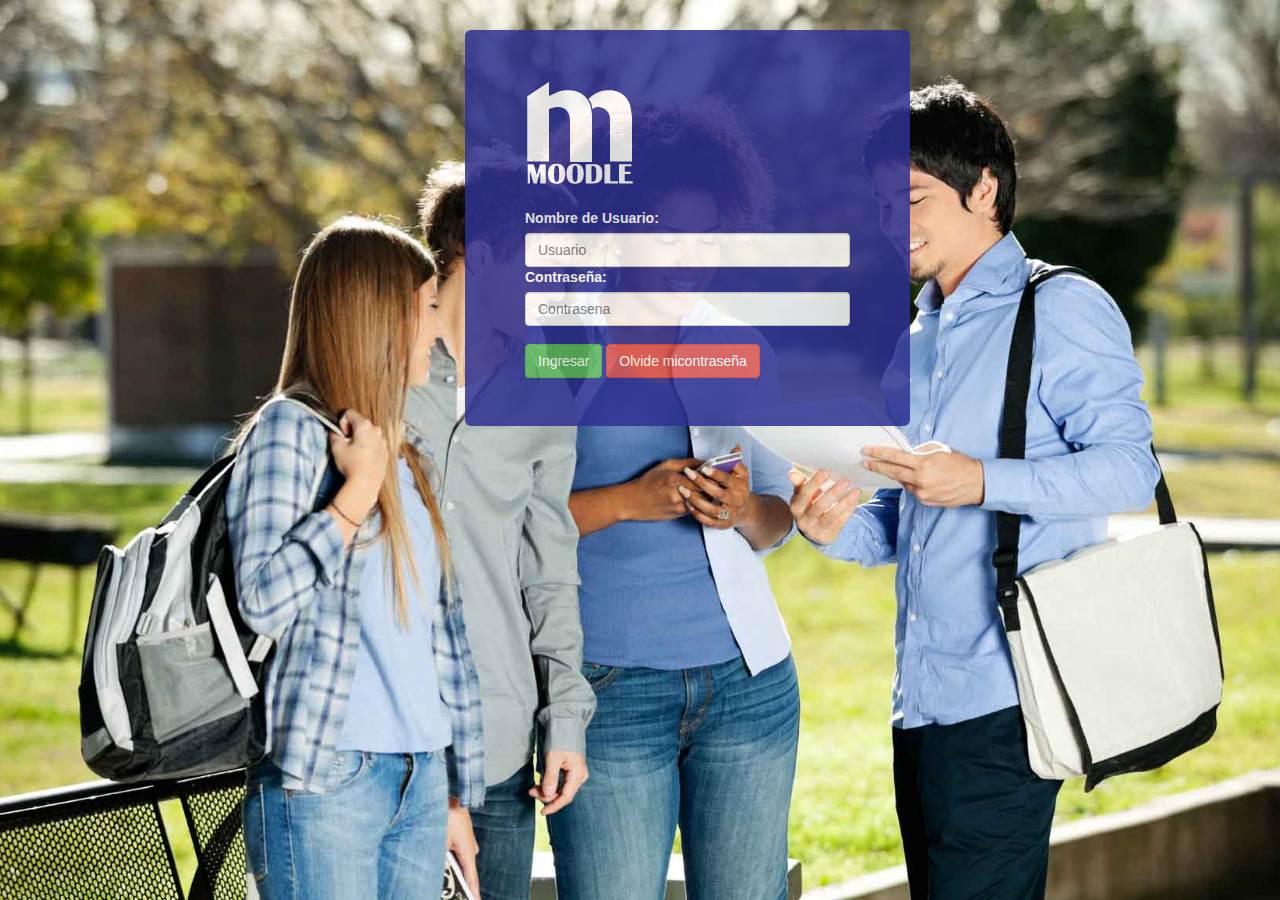
<file: index.html>
<!DOCTYPE html>
<html lang="es-419">
<head>
	<meta charset="UTF-8">
	<meta name="keywords" content="moodle, unitec, honduras, registro, plataforma," />
	<meta name="viewport" content="width=device-width, initial-scale=1.0, maximum-scale=1.0, user-scalable=no">
	<meta name="web_author" content="joel mencia"/>
	<title>moodle</title>
	<link rel="stylesheet" type="text/css" href="css/bootstrap.css">
	<link rel="stylesheet" type="text/css" href="css/login.css">
</head>
<body>
	<div class="container">
		<div class="col-xs-12 col-sm-6 col-md-5 col-lg-5 col-sm-push-4">
			
			<div class="jumbotron loginbox">				
				<div method="post" name="flogin" id="flogin">
					<img src="img/moodleg.png" class="img-responsive"><br>
					<label>Nombre de Usuario:</label>
					<input type="text" name="username" id="username" class="form-control" required placeholder="Usuario">
					<label>Contraseña:</label>
					<input type="text" name="password" id="password" class="form-control" placeholder="Contrasena">				
					<a href="moodle.html"><input type="submit" class="btn btn-success" value="Ingresar"></a>
					<a href="pass.html"><input type="submit" class="btn btn-danger text-center" value="Olvide micontraseña"></a>
				</form>
			</div>
		</div>
	</div>

<script src="js/jquery-1.11.1.min.js"></script>
<script src="js/bootstrap.js"></script>	
</body>
</html>
</file>
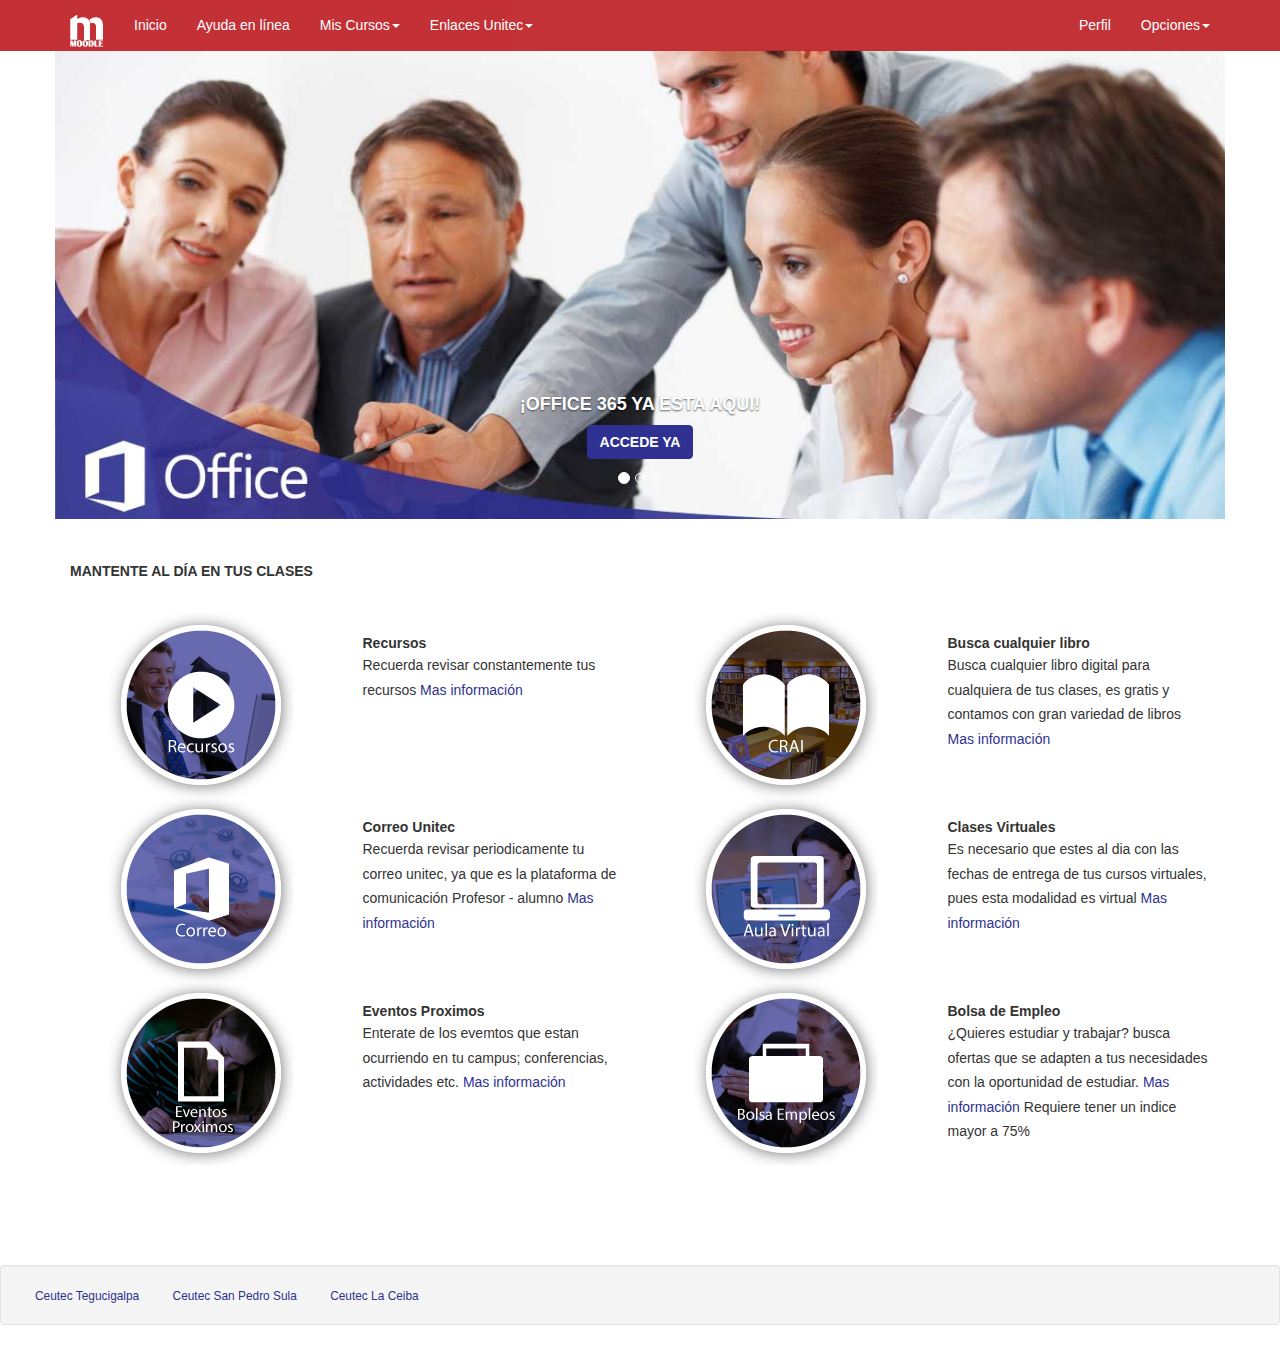
<file: moodle.html>
<!DOCTYPE html>
<html lang="es-419">
<head>
  <meta charset="UTF-8">
  <meta name="viewport" content="width=device-width, initial-scale=1.0, maximum-scale=1.0, user-scalable=no">
  <meta name="web_author" content="joel mencia"/>
  <title>Moodle</title>
  <link rel="stylesheet" type="text/css" href="css/bootstrap.css">
  <link rel="stylesheet" type="text/css" href="css/style.css">
</head>


<body>


<div class="navbar  navbar-inverse navbar-fixed-top">
    <div class="container">
      <div class="navbar-header">
        <button type="button" class="navbar-toggle collapsed" data-toggle="collapse" data-target="#ejemplo">
          <span class="sr-only">toggle</span>
          <span class="icon-bar"></span>
          <span class="icon-bar"></span>
          <span class="icon-bar"></span>
        </button>
        <a class="navbar-brand" href="#"><img src="img/moodle.png" class="img-responsive"></a>
      </div>

      <div class="collapse navbar-collapse" id="ejemplo">
        <ul class="nav navbar-nav">
          <li><a href="moodle.html">Inicio</a></li>
          <li><a href="http://www.unitec.edu/alumni/red-de-contacto/">Ayuda en línea</a></li>

          <!-- opciones desplegables menu -->

          <li class="dropdown">
            <a href="#" class="dropdown-toggle" data-toggle="dropdown" >Mis Cursos<span class="caret"></span></a>
            <ul class="dropdown-menu" role="menu">
              <li><a href="multimedia.html">Multimedia</a></li>
              <li><a href="Serigrafia.html">Serigrafía</a></li>
              <li><a href="#">Historia De Honduras</a></li>
              <li><a href="#">Practica</a></li>
              <li class="divider visible-xs visible-md"></li>
            </ul>
          </li>



          <li class="dropdown hidden-sm hidden-xs">
            <a href="#" class="dropdown-toggle" data-toggle="dropdown" >Enlaces Unitec<span class="caret"></span></a>
            <ul class="dropdown-menu" role="menu">
              <li><a href="http://matricula.unitec.edu">Registro</a></li>
              <li><a href="http://www.laureate.net">Laureate International</a></li>
              <li><a href="http://www.unitec.edu/ceutec/estudiantes/cap/">Centro de Atención</a></li>
              <li><a href="#">Horarios Buses</a></li>
              <li class="divider visible-xs visible-md"></li>
            </ul>
          </li>

          <!-- opciones desplegables menu -->
        </ul>
        <!-- menu compactado responsive -->

        <!-- menu derecha -->
        <ul class="nav navbar-nav navbar-right">
          <li><a href="#">Perfil</a></li>
          <li class"dropdown">
          <a href="#" class="dropdown-toggle" data-toggle="dropdown">Opciones<span class="caret"></span></a>
          <ul class="dropdown-menu" role="menu">
            <li><a href="#">Configuración</a></li>
            <li><a href="index.html">Cerrar Sesión</a></li>
          </ul>
        </ul>
        <!-- menu derecha -->
      </div>
    </div>
  </div>
<!--Fin del segundo contenedor-->

<!--Tercer contenedor carrusel imagenes-->
<div class="container mtop">
    <div class="row">

      <div id="carousel-example-generic" class="carousel slide" data-ride="carousel">
      <!-- Indicators -->
      <ol class="carousel-indicators">
      <li data-target="#carousel-example-generic" data-slide-to="0" class="active"></li>
      <li data-target="#carousel-example-generic" data-slide-to="1"></li>
      <li data-target="#carousel-example-generic" data-slide-to="2"></li>
      </ol>

      <!-- Wrapper for slides & menu -->
      <div class="carousel-inner">
        <div class="item active">
            <img src="img/office.jpg" >
          <div class="carousel-caption">
          <h4>¡Office 365 ya esta aqui!</h4>
          <p><button type="button" class="btn btn-primary">Accede ya</button></p>
          </div>
      </div>
    <div class="item">
      <img src="img/Bolsa.jpg">
      <div class="carousel-caption">
       <h4>¿Quieres trabajar y estudiar? mira tus opciones</h4>
       <p><button type="button" class="btn btn-primary">Ver ofertas</button></p>
      </div>
    </div>
    <div class="item">
      <img src="img/vida.jpg">
      <div class="carousel-caption">
        <h4>Enterate de los eventos mas importantes del campus</h4>
        <p><button type="button" class="btn btn-primary">¡Enterate ya!</button></p>
      </div>
    </div>

  </div>


  </div>
    </div>
</div>
<!--fin del tercer contenedor-->

<!--Cuardo contenedor contenido-->
<div class="container">

    <div class="row">

        <div class="col-xs-12">
          <br />
          <h2><p class="text-center">Mantente al día en tus clases</p></h2>
          <br />
        </div>
    </div>
    <!--Primer bloque izquierda-->
    <div class="row">
      <!--imagen responsive-->
      <div class="col-xs-12 col-sm-3">
          <center><a href="#"><img src="img/recursos.png" class="img-responsive"></a></center>
      </div>
        <!--Texto del contenido-->
        <div class="col-xs-12 col-sm-3 text-center">
          <br />
            <strong>Recursos</strong>
            <small><p>Recuerda revisar constantemente tus recursos
             <a href="#">Mas información</a></p>
            </small>
        </div>

        <!--imagen responsive-->
        <div class="col-xs-12 col-sm-3">
          <center><a href="#"><img src="img/crai.png" class="img-responsive"></a></center>
        </div>
        <!--Texto del contenido-->
        <div class="col-xs-12 col-sm-3 text-center">
          <br />
            <strong>Busca cualquier libro</strong>
            <small>
              <p>Busca cualquier libro digital para cualquiera de tus clases, es gratis y contamos con gran variedad de libros
                <a href="#">Mas información</a></p>
            </small>
        </div>
    </div>

    <!--Segundo bloque derecha-->
    <div class="row">
      <!--imagen responsive-->
      <div class="col-xs-12 col-sm-3">
          <center><a href="#"><img src="img/correo.png" class="img-responsive"></a></center>
        </div>
        <!--Texto del contenido-->
        <div class="col-xs-12 col-sm-3 text-center">
          <br />
          <strong>Correo Unitec</strong>
            <small>
              <p>Recuerda revisar periodicamente tu correo unitec, ya que es la plataforma de comunicación Profesor - alumno
                <a href="#">Mas información</a></p></small>
        </div>
        <!--imagen responsive-->
        <div class="col-xs-12 col-sm-3">
          <center><a href="#"><img src="img/virtual.png" class="img-responsive"></a></center>
        </div>
        <!--Texto del contenido-->
        <div class="col-xs-12 col-sm-3 text-center">
          <br />
            <strong>Clases Virtuales</strong>
            <small>
              <p>Es necesario que estes al dia con las fechas de entrega de tus cursos virtuales, pues esta modalidad es virtual
                <a href="#">Mas información</a></p></small>

        </div>

    </div>
    <!--Segundo fila nuevo bloque izquierda-->
    <div class="row">
      <!--imagen responsive-->
       <div class="col-xs-12 col-sm-3">
          <center><a href="#"><img src="img/eventos.png" class="img-responsive"></a></center>
        </div>
        <!--Texto del contenido-->
        <div class="col-xs-12 col-sm-3 text-center">
          <br />
          <strong>Eventos Proximos</strong>
            <small>
              <p>Enterate de los evemtos que estan ocurriendo en tu campus; conferencias, actividades etc.
                <a href="#">Mas información</a></p></small>
        </div>
        <!--imagen responsive-->
        <div class="col-xs-12 col-sm-3">
          <center><a href="#"><img src="img/bolsa.png" class="img-responsive"></a></center>
        </div>
        <!--Texto del contenido-->
        <div class="col-xs-12 col-sm-3 text-center">
          <br />
            <strong>Bolsa de Empleo</strong>
            <small>
              <p>¿Quieres estudiar y trabajar? busca ofertas que se adapten a tus necesidades con la oportunidad de estudiar.
                <a href="#">Mas información</a> Requiere tener un indice mayor a 75%</p></small>

        </div>
        <!--nueva columna auxiliar solo para dar espacio al final-->
        <div class="col-xs-12">
        <br /><br /><br /><br /><br />
        </div>

    </div>

    </div>
</div>
<!--Fin del cuarto contenedor-->
<!--Quinto contenedor pie de página-->
<footer class="container-fluid well">

  <div class="row text-center">
    <div class="col-xs-12 col-sm-12 col-md-12 col-lg-12">


    <small >
      <a href="#" class="enlace-sesion separacion">Ceutec Tegucigalpa</a>
      <a href="#" class="enlace-sesion separacion">Ceutec San Pedro Sula</a>
      <a href="#" class="enlace-sesion separacion">Ceutec La Ceiba</a>
    </small>
    </div>
  </div>
</footer>
<!--Fin del quinto contenedor-->


  <script src="js/jquery-1.11.1.min.js"></script>
  <script src="js/bootstrap.js"></script>
</body>
</html>
</file>
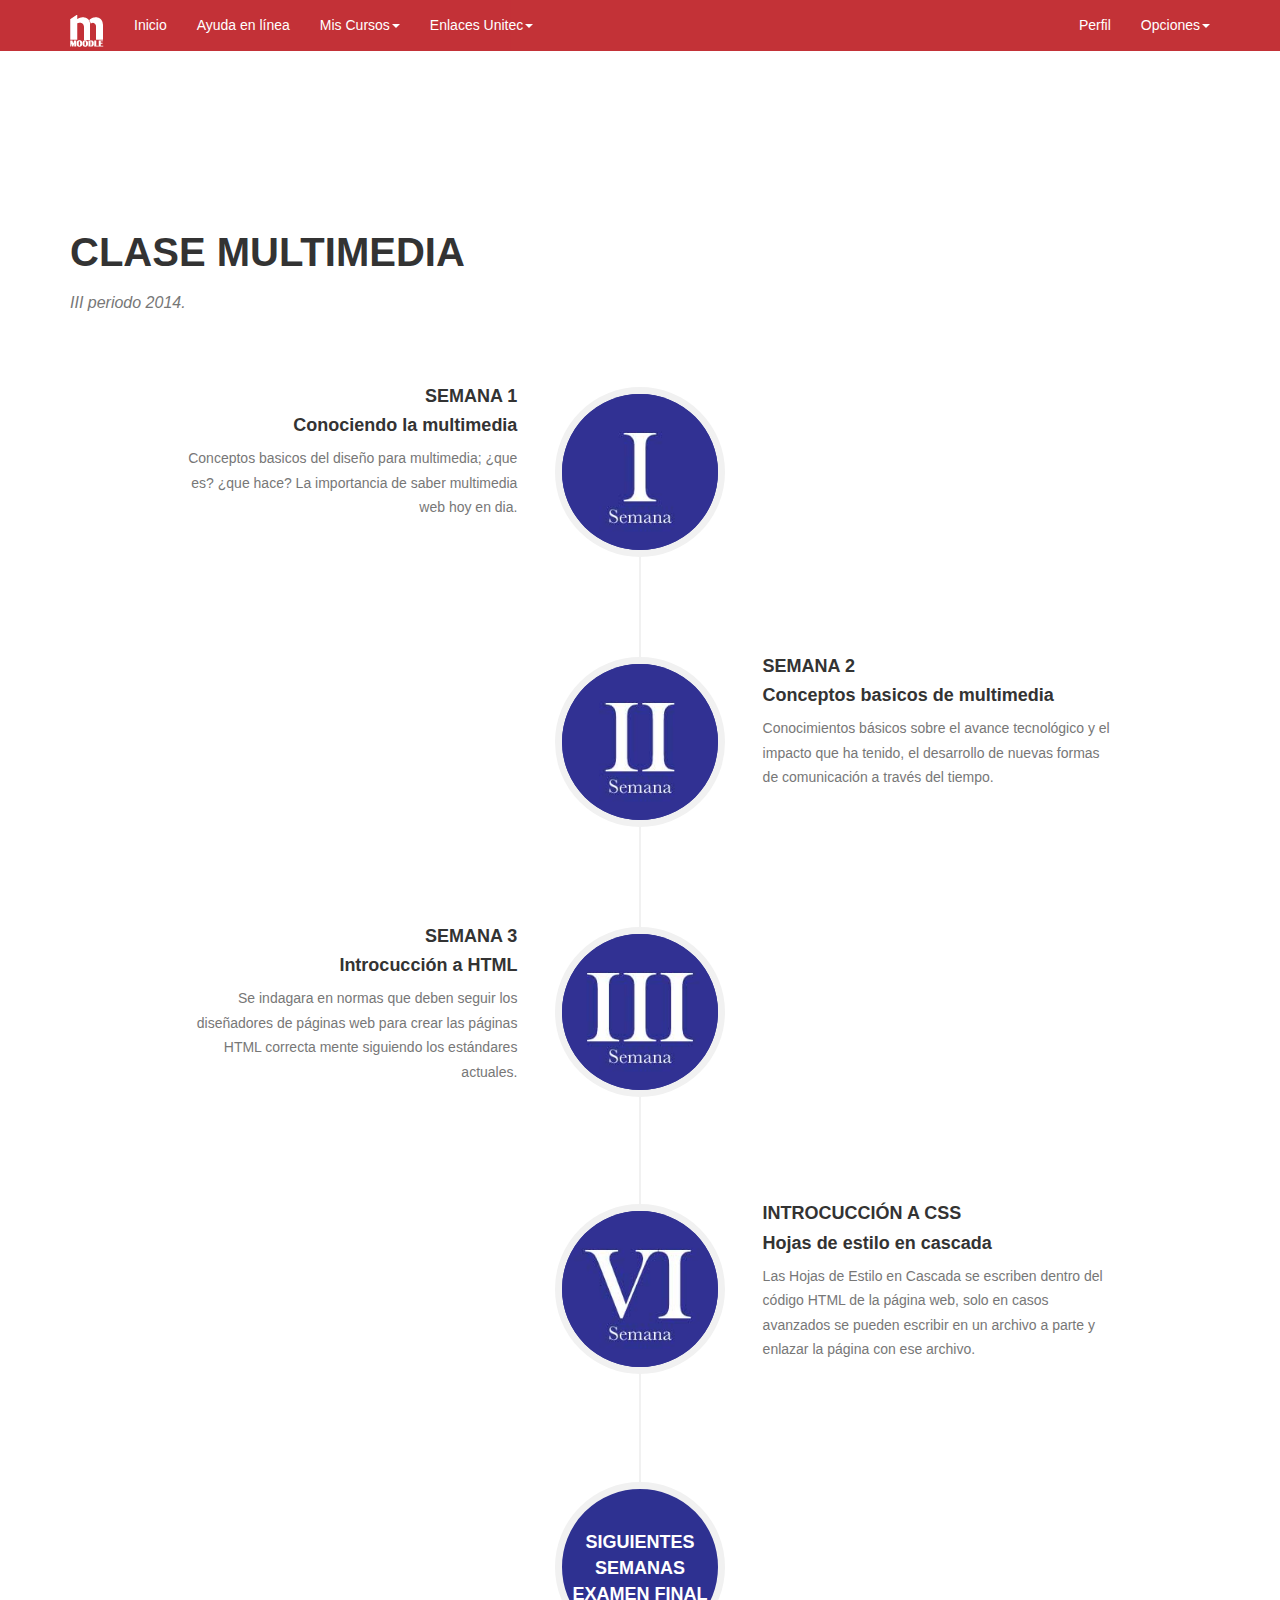
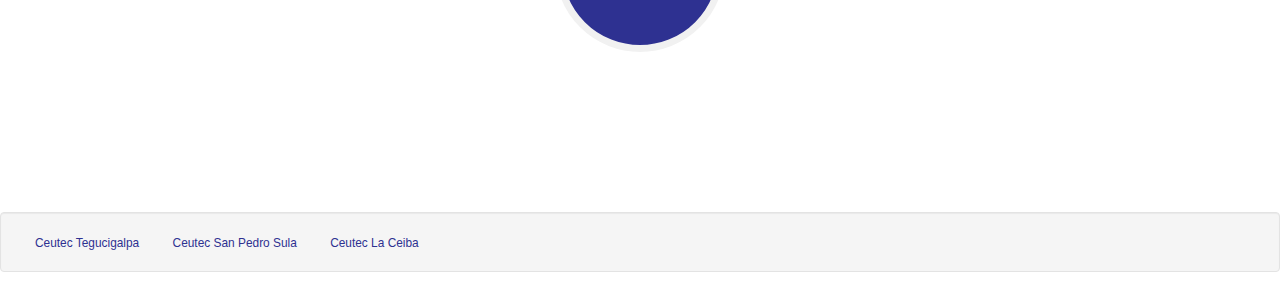
<file: multimedia.html>
<!DOCTYPE html>
<html lang="es-419">
<head>
	<meta charset="UTF-8">
	<meta name="keywords" content="moodle, unitec, honduras, registro, plataforma," />
	<meta name="viewport" content="width=device-width, initial-scale=1.0, maximum-scale=1.0, user-scalable=no">
	<meta name="web_author" content="joel mencia"/>
	<title>Multimedia</title>
	<link rel="stylesheet" type="text/css" href="css/bootstrap.css">
	<link rel="stylesheet" type="text/css" href="css/style.css">
</head>
<body>
	<div class="navbar  navbar-inverse navbar-fixed-top">
    <div class="container">
      <div class="navbar-header">
        <button type="button" class="navbar-toggle collapsed" data-toggle="collapse" data-target="#ejemplo">
          <span class="sr-only">toggle</span>
          <span class="icon-bar"></span>
          <span class="icon-bar"></span>
          <span class="icon-bar"></span>
        </button>
        <a class="navbar-brand" href="moodle.html"><img src="img/moodle.png" class="img-responsive"></a>
      </div>

      <div class="collapse navbar-collapse" id="ejemplo">
        <ul class="nav navbar-nav">
          <li><a href="moodle.html">Inicio</a></li>
          <li><a href="http://www.unitec.edu/alumni/red-de-contacto/">Ayuda en línea</a></li>

          <!-- opciones desplegables menu -->

          <li class="dropdown">
            <a href="#" class="dropdown-toggle" data-toggle="dropdown" >Mis Cursos<span class="caret"></span></a>
            <ul class="dropdown-menu" role="menu">
              <li><a href="#">Multimedia</a></li>
              <li><a href="serigrafia.html">Serigrafía</a></li>
              <li><a href="#">Historia De Honduras</a></li>
              <li><a href="#">Practica</a></li>
              <li class="divider visible-xs visible-md"></li>
            </ul>
          </li>



          <li class="dropdown hidden-sm hidden-xs">
            <a href="#" class="dropdown-toggle" data-toggle="dropdown" >Enlaces Unitec<span class="caret"></span></a>
            <ul class="dropdown-menu" role="menu">
              <li><a href="http://matricula.unitec.edu">Registro</a></li>
              <li><a href="http://www.laureate.net">Laureate International</a></li>
              <li><a href="http://www.unitec.edu/ceutec/estudiantes/cap/">Centro de Atención</a></li>
              <li><a href="#">Horarios Buses</a></li>
              <li class="divider visible-xs visible-md"></li>
            </ul>
          </li>

          <!-- opciones desplegables menu -->
        </ul>
        <!-- menu compactado responsive -->

        <!-- menu derecha -->
        <ul class="nav navbar-nav navbar-right">
          <li><a href="#">Perfil</a></li>
          <li class"dropdown">
          <a href="#" class="dropdown-toggle" data-toggle="dropdown">Opciones<span class="caret"></span></a>
          <ul class="dropdown-menu" role="menu">
            <li><a href="#">Configuración</a></li>
            <li><a href="index.html">Cerrar Sesión</a></li>
          </ul>
        </ul>
        <!-- menu derecha -->
      </div>
    </div>
  </div>

</a>

	<section id="about">
        <div class="container">
            <div class="row">
                <div class="col-lg-12 text-center">
                    <h2 class="section-heading">Clase Multimedia</h2>
                    <h3 class="section-subheading text-muted">III periodo 2014.</h3>
                </div>
            </div>
            <div class="row">
                <div class="col-lg-12">
                    <ul class="timeline">
                        <li>
                            <div class="timeline-image">
                                <a href=""><img class="img-circle img-responsive" src="img/semana1.jpg" alt=""></a>
                            </div>
                            <div class="timeline-panel">
                                <div class="timeline-heading">
                                    <h4>Semana 1</h4>
                                    <h4 class="subheading">Conociendo la multimedia</h4>
                                </div>
                                <div class="timeline-body">
                                    <p class="text-muted">Conceptos basicos del diseño para multimedia; ¿que es? ¿que hace? La importancia de saber multimedia web hoy en dia.</p>
                                </div>
                            </div>
                        </li>
                        <li class="timeline-inverted">
                            <div class="timeline-image">
                                <a href=""><img class="img-circle img-responsive" src="img/semana2.jpg" alt=""></a>
                            </div>
                            <div class="timeline-panel">
                                <div class="timeline-heading">
                                    <h4>Semana 2</h4>
                                    <h4 class="subheading">Conceptos basicos de multimedia</h4>
                                </div>
                                <div class="timeline-body">
                                    <p class="text-muted">Conocimientos básicos sobre el avance tecnológico y el impacto que ha tenido, el desarrollo de nuevas formas de comunicación a través del tiempo.</p>
                                </div>
                            </div>
                        </li>
                        <li>
                            <div class="timeline-image">
                                <a href=""><img class="img-circle img-responsive" src="img/semana3.jpg" alt=""></a>
                            </div>
                            <div class="timeline-panel">
                                <div class="timeline-heading">
                                    <h4>Semana 3</h4>
                                    <h4 class="subheading">Introcucción a HTML</h4>
                                </div>
                                <div class="timeline-body">
                                    <p class="text-muted">Se indagara en normas que deben seguir los diseñadores de páginas web para crear las páginas HTML correcta mente siguiendo los estándares actuales.</p>
                                </div>
                            </div>
                        </li>
                        <li class="timeline-inverted">
                            <div class="timeline-image">
                                <a href=""><img class="img-circle img-responsive" src="img/semana6.jpg" alt=""></a>
                            </div>
                            <div class="timeline-panel">
                                <div class="timeline-heading">
                                    <h4>Introcucción a CSS</h4>
                                    <h4 class="subheading">Hojas de estilo en cascada</h4>
                                </div>
                                <div class="timeline-body">
                                    <p class="text-muted">Las Hojas de Estilo en Cascada se escriben dentro del código HTML de la página web, solo en casos avanzados se pueden escribir en un archivo a parte y enlazar la página con ese archivo.</p>
                                </div>
                            </div>
                        </li>
                        <li class="timeline-inverted">
                            <div class="timeline-image">
                                <h4>Siguientes
                                    <br>Semanas
                                    <br>examen final</h4>
                            </div>
                        </li>
                    </ul>
                </div>
            </div>
        </div>
    </section>
    <footer class="container-fluid well">

  <div class="row text-center">
    <div class="col-xs-12 col-sm-12 col-md-12 col-lg-12">


    <small >
      <a href="#" class="enlace-sesion separacion">Ceutec Tegucigalpa</a>
      <a href="#" class="enlace-sesion separacion">Ceutec San Pedro Sula</a>
      <a href="#" class="enlace-sesion separacion">Ceutec La Ceiba</a>
    </small>
    </div>
  </div>
</footer>

	


<script src="js/jquery-1.11.1.min.js"></script>
<script src="js/bootstrap.js"></script>	
</body>
</html>
</file>
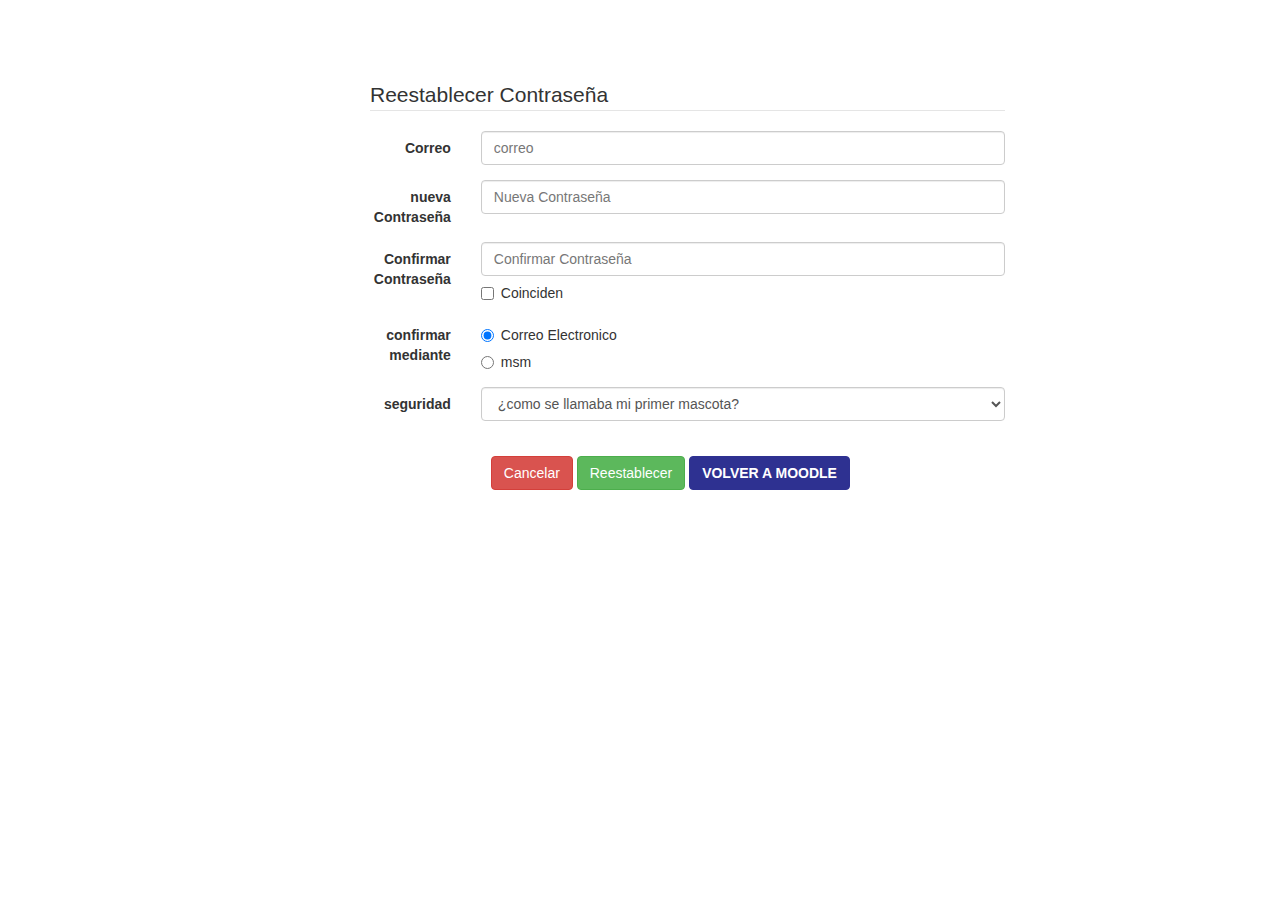
<file: pass.html>
<!DOCTYPE html>
<html lang="es-419">
<head>
	<meta charset="UTF-8">
	<meta name="keywords" content="moodle, unitec, honduras, registro, plataforma," />
	<meta name="viewport" content="width=device-width, initial-scale=1.0, maximum-scale=1.0, user-scalable=no">
	<meta name="web_author" content="joel mencia"/>
	<title>moodle</title>
	<link rel="stylesheet" type="text/css" href="css/bootstrap.css">
	<link rel="stylesheet" type="text/css" href="css/style.css">
</head>
<body>
<div  class="container">
	<div class="col-xs-12 col-sm-12 col-md-7 col-lg-7 col-md-push-3">
<div class="form-horizontal">
  <fieldset>
    <legend>Reestablecer Contraseña</legend>
    <div class="form-group">
      <label for="inputEmail" class="col-lg-2 control-label">Correo</label>
      <div class="col-lg-10">
        <input type="text" class="form-control" id="inputEmail" placeholder="correo">
      </div>
    </div>
    <div class="form-group">
      <label for="inputPassword" class="col-lg-2 control-label">nueva Contraseña</label>
      <div class="col-lg-10">
        <input type="password" class="form-control" id="inputPassword" placeholder="Nueva Contraseña">
        
      </div>
    </div>

    <div class="form-group">
      <label for="inputPassword" class="col-lg-2 control-label">Confirmar Contraseña</label>
      <div class="col-lg-10">
        <input type="password" class="form-control" id="inputPassword" placeholder="Confirmar Contraseña">
        <div class="checkbox">
          <label>
            <input type="checkbox"> Coinciden
          </label>
        </div>
      </div>
    </div>
    
    <div class="form-group">
      <label class="col-lg-2 control-label">confirmar mediante</label>
      <div class="col-lg-10">
        <div class="radio">
          <label>
            <input type="radio" name="optionsRadios" id="optionsRadios1" value="option1" checked="">
            Correo Electronico
          </label>
        </div>
        <div class="radio">
          <label>
            <input type="radio" name="optionsRadios" id="optionsRadios2" value="option2">
            msm
          </label>
        </div>
      </div>
    </div>
    <div class="form-group">
      <label for="select" class="col-lg-2 control-label">seguridad</label>
      <div class="col-lg-10">
        <select class="form-control" id="select">
          <option>¿como se llamaba mi primer mascota?</option>
          <option>¿cual fue mi primer disco?</option>
          <option>¿cual es mi pelicula favorita?</option>
          <option>¿cual es mi equipo favorito?</option>
          <option>¿cuando cumple años mi madre?</option>
        </select>
        <br>
        
      </div>
    </div>
    <div class="-gformroup">
      <div class="col-lg-10 col-lg-offset-2 botones">
        <button class="btn btn-danger">Cancelar</button>
        <button type="submit" class="btn btn-success">Reestablecer</button>  
        <a href="index.html"><button type="submit" class="btn btn-primary">volver a moodle</button></a>
      </div>
    </div>
  </fieldset>
</div>

		</div>
</div>

<script src="js/jquery-1.11.1.min.js"></script>
<script src="js/bootstrap.js"></script>	
</body>
</html>
</file>
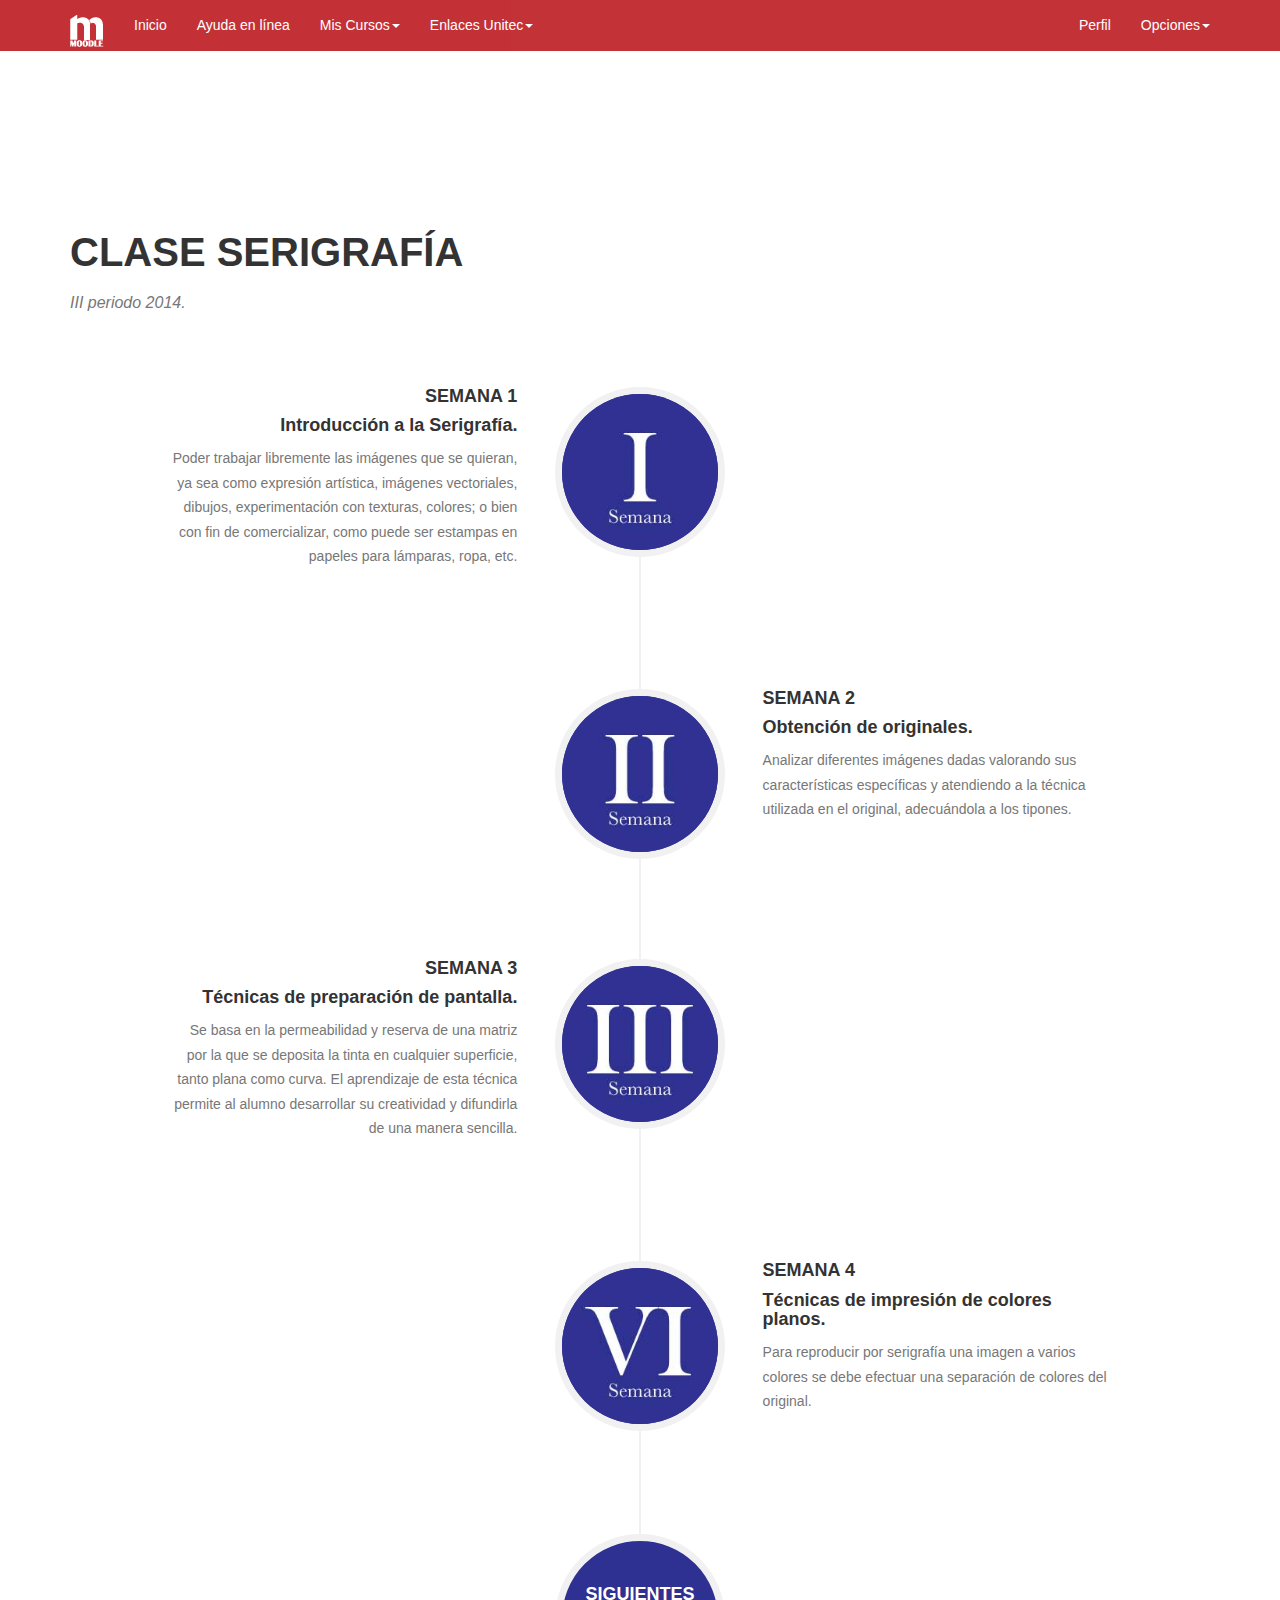
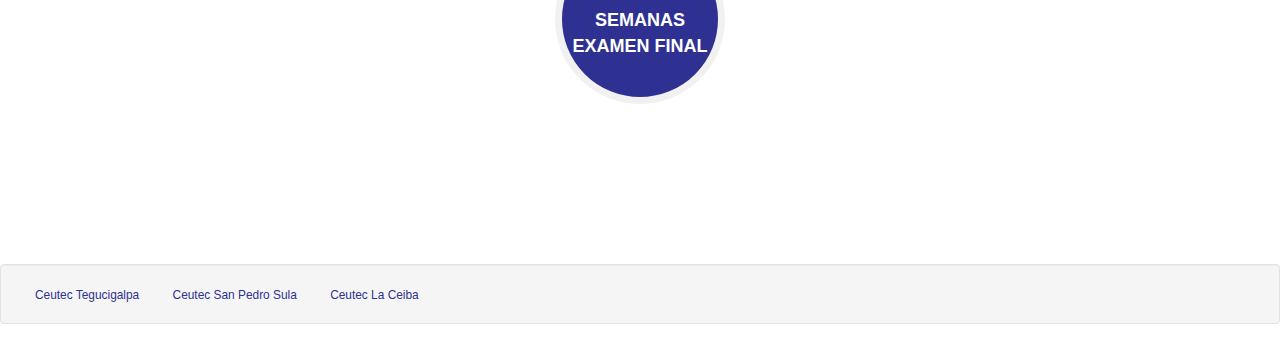
<file: serigrafia.html>
<!DOCTYPE html>
<html lang="es-419">
<head>
	<meta charset="UTF-8">
	<meta name="keywords" content="moodle, unitec, honduras, registro, plataforma," />
	<meta name="viewport" content="width=device-width, initial-scale=1.0, maximum-scale=1.0, user-scalable=no">
	<meta name="web_author" content="joel mencia"/>
	<title>serigrafía</title>
	<link rel="stylesheet" type="text/css" href="css/bootstrap.css">
	<link rel="stylesheet" type="text/css" href="css/style.css">
</head>
<body>
	<div class="navbar  navbar-inverse navbar-fixed-top">
    <div class="container">
      <div class="navbar-header">
        <button type="button" class="navbar-toggle collapsed" data-toggle="collapse" data-target="#ejemplo">
          <span class="sr-only">toggle</span>
          <span class="icon-bar"></span>
          <span class="icon-bar"></span>
          <span class="icon-bar"></span>
        </button>
        <a class="navbar-brand" href="moodle.html"><img src="img/moodle.png" class="img-responsive"></a>
      </div>

      <div class="collapse navbar-collapse" id="ejemplo">
        <ul class="nav navbar-nav">
          <li><a href="moodle.html">Inicio</a></li>
          <li><a href="http://www.unitec.edu/alumni/red-de-contacto/">Ayuda en línea</a></li>

          <!-- opciones desplegables menu -->

          <li class="dropdown">
            <a href="#" class="dropdown-toggle" data-toggle="dropdown" >Mis Cursos<span class="caret"></span></a>
            <ul class="dropdown-menu" role="menu">
              <li><a href="multimedia.html">Multimedia</a></li>
              <li><a href="#">Serigrafía</a></li>
              <li><a href="#">Historia De Honduras</a></li>
              <li><a href="#">Practica</a></li>
              <li class="divider visible-xs visible-md"></li>
            </ul>
          </li>



          <li class="dropdown hidden-sm hidden-xs">
            <a href="#" class="dropdown-toggle" data-toggle="dropdown" >Enlaces Unitec<span class="caret"></span></a>
            <ul class="dropdown-menu" role="menu">
              <li><a href="http://matricula.unitec.edu">Registro</a></li>
              <li><a href="http://www.laureate.net">Laureate International</a></li>
              <li><a href="http://www.unitec.edu/ceutec/estudiantes/cap/">Centro de Atención</a></li>
              <li><a href="#">Horarios Buses</a></li>
              <li class="divider visible-xs visible-md"></li>
            </ul>
          </li>

          <!-- opciones desplegables menu -->
        </ul>
        <!-- menu compactado responsive -->

        <!-- menu derecha -->
        <ul class="nav navbar-nav navbar-right">
          <li><a href="#">Perfil</a></li>
          <li class"dropdown">
          <a href="#" class="dropdown-toggle" data-toggle="dropdown">Opciones<span class="caret"></span></a>
          <ul class="dropdown-menu" role="menu">
            <li><a href="#">Configuración</a></li>
            <li><a href="index.html">Cerrar Sesión</a></li>
          </ul>
        </ul>
        <!-- menu derecha -->
      </div>
    </div>
  </div>

</a>

	<section id="about">
        <div class="container">
            <div class="row">
                <div class="col-lg-12 text-center">
                    <h2 class="section-heading">Clase Serigrafía</h2>
                    <h3 class="section-subheading text-muted">III periodo 2014.</h3>
                </div>
            </div>
            <div class="row">
                <div class="col-lg-12">
                    <ul class="timeline">
                        <li>
                            <div class="timeline-image">
                                <a href=""><img class="img-circle img-responsive" src="img/semana1.jpg" alt=""></a>
                            </div>
                            <div class="timeline-panel">
                                <div class="timeline-heading">
                                    <h4>Semana 1</h4>
                                    <h4 class="subheading"> Introducción a la Serigrafía.</h4>
                                </div>
                                <div class="timeline-body">
                                    <p class="text-muted">Poder trabajar libremente las imágenes que se quieran, ya sea como expresión artística, imágenes vectoriales, dibujos, experimentación con texturas, colores; o bien con fin de comercializar, como puede ser estampas en papeles para lámparas, ropa, etc.</p>
                                </div>
                            </div>
                        </li>
                        <li class="timeline-inverted">
                            <div class="timeline-image">
                                <a href=""><img class="img-circle img-responsive" src="img/semana2.jpg" alt=""></a>
                            </div>
                            <div class="timeline-panel">
                                <div class="timeline-heading">
                                    <h4>Semana 2</h4>
                                    <h4 class="subheading">Obtención de originales.</h4>
                                </div>
                                <div class="timeline-body">
                                    <p class="text-muted">Analizar diferentes imágenes dadas valorando sus características específicas y atendiendo a la técnica utilizada en el original, adecuándola a los tipones.</p>
                                </div>
                            </div>
                        </li>
                        <li>
                            <div class="timeline-image">
                                <a href=""><img class="img-circle img-responsive" src="img/semana3.jpg" alt=""></a>
                            </div>
                            <div class="timeline-panel">
                                <div class="timeline-heading">
                                    <h4>Semana 3</h4>
                                    <h4 class="subheading">Técnicas de preparación de pantalla.</h4>
                                </div>
                                <div class="timeline-body">
                                    <p class="text-muted">Se basa en la permeabilidad y reserva de una matriz por la que se deposita la tinta en cualquier superficie, tanto plana como curva. El aprendizaje de esta técnica permite al alumno desarrollar su creatividad y difundirla de una manera sencilla.</p>
                                </div>
                            </div>
                        </li>
                        <li class="timeline-inverted">
                            <div class="timeline-image">
                                <a href=""><img class="img-circle img-responsive" src="img/semana6.jpg" alt=""></a>
                            </div>
                            <div class="timeline-panel">
                                <div class="timeline-heading">
                                    <h4>Semana 4</h4>
                                    <h4 class="subheading">Técnicas de impresión de colores planos.</h4>
                                </div>
                                <div class="timeline-body">
                                    <p class="text-muted">Para reproducir por serigrafía una imagen a varios colores se debe efectuar una separación de colores del original. </p>
                                </div>
                            </div>
                        </li>
                        <li class="timeline-inverted">
                            <div class="timeline-image">
                                <h4>Siguientes
                                    <br>Semanas
                                    <br>examen final</h4>
                            </div>
                        </li>
                    </ul>
                </div>
            </div>
        </div>
    </section>
    <footer class="container-fluid well">

  <div class="row text-center">
    <div class="col-xs-12 col-sm-12 col-md-12 col-lg-12">


    <small >
      <a href="#" class="enlace-sesion separacion">Ceutec Tegucigalpa</a>
      <a href="#" class="enlace-sesion separacion">Ceutec San Pedro Sula</a>
      <a href="#" class="enlace-sesion separacion">Ceutec La Ceiba</a>
    </small>
    </div>
  </div>
</footer>

	


<script src="js/jquery-1.11.1.min.js"></script>
<script src="js/bootstrap.js"></script>	
</body>
</html>
</file>
<file: css/login.css>
@charset "UTF-8";
body {
	background: url(../img/fondo.jpg) no-repeat center center fixed;
-webkit-background-size: cover;
-moz-background-size: cover;
-o-background-size: cover;
background-size: cover;

}

.loginbox {
    margin: 30px auto;
    border-radius: 30px;
    background-color: #2e3191;;
    color: white;
    opacity: 0.85;
  }

  input[type="submit"] {
    margin-top: 18px;
  }
</file>
<file: css/style.css>
@charset "UTF-8";

html {
  margin: 0;
  padding: 0;
}


/* menu  */

body {
  margin-top: 80px;
}

.navbar-inverse .navbar-nav > .active > a {
  background: #C0272D;
}

.navbar-inverse .navbar-nav > .active > a:hover {
  background: #891F27;

}

.navbar-inverse .navbar-nav > li > a {
  color: white;
}

.navbar-toggle:hover {
  background-color: #891F27 !important;
}

li.open a.dropdown-toggle {
  background: #891F27 !important;
}

.navbar-inverse {
	opacity: 0.95;
	background-color: #C0272D;
	border-color: #C0272D;
}
.separacion {
	margin: 2px 15px;
}

.moodle {
  width: 44px;
}


 .mtop {
  margin-top: -30px;
 }

 @media (min-width: 992px) {

  .text-center {
    text-align: left;
  }

  /* estilos clases */
  
  .text-muted {
    color: #777;
}

.text-primary {
    color: #2e3191;
}

p {
    font-size: 14px;
    line-height: 1.75;
}

p.large {
    font-size: 16px;
}

a,
a:hover,
a:focus,
a:active,
a.active {
    outline: 0;
}

a {
    color: #2e3191;
}

a:hover,
a:focus,
a:active,
a.active {
    color: #2e3191;
}

h1,
h2,
h3,
h4,
h5,
h6 {
    text-transform: uppercase;
    font-family: Montserrat,"Helvetica Neue",Helvetica,Arial,sans-serif;
    font-weight: 700;
}

.img-centered {
    margin: 0 auto;
}

.bg-light-gray {
    background-color: #f7f7f7;
}

.bg-darkest-gray {
    background-color: #222;
}

.btn-primary {
    border-color: #2e3191;
    text-transform: uppercase;
    font-family: Montserrat,"Helvetica Neue",Helvetica,Arial,sans-serif;
    font-weight: 700;
    color: #fff;
    background-color: #2e3191;
}

.btn-primary:hover,
.btn-primary:focus,
.btn-primary:active,
.btn-primary.active,
.open .dropdown-toggle.btn-primary {
    border-color: #f6bf01;
    color: #fff;
    background-color: #fec503;
}

.btn-primary:active,
.btn-primary.active,
.open .dropdown-toggle.btn-primary {
    background-image: none;
}

.btn-primary.disabled,
.btn-primary[disabled],
fieldset[disabled] .btn-primary,
.btn-primary.disabled:hover,
.btn-primary[disabled]:hover,
fieldset[disabled] .btn-primary:hover,
.btn-primary.disabled:focus,
.btn-primary[disabled]:focus,
fieldset[disabled] .btn-primary:focus,
.btn-primary.disabled:active,
.btn-primary[disabled]:active,
fieldset[disabled] .btn-primary:active,
.btn-primary.disabled.active,
.btn-primary[disabled].active,
fieldset[disabled] .btn-primary.active {
    border-color: #2e3191;
    background-color: #2e3191;
}

.btn-primary .badge {
    color: #2e3191;
    background-color: #fff;
}

.btn-xl {
    padding: 20px 40px;
    border-color: #2e3191;
    border-radius: 3px;
    text-transform: uppercase;
    font-family: Montserrat,"Helvetica Neue",Helvetica,Arial,sans-serif;
    font-size: 18px;
    font-weight: 700;
    color: #fff;
    background-color: #2e3191;
}

.btn-xl:hover,
.btn-xl:focus,
.btn-xl:active,
.btn-xl.active,
.open .dropdown-toggle.btn-xl {
    border-color: #f6bf01;
    color: #fff;
    background-color: #fec503;
}

.btn-xl:active,
.btn-xl.active,
.open .dropdown-toggle.btn-xl {
    background-image: none;
}

.btn-xl.disabled,
.btn-xl[disabled],
fieldset[disabled] .btn-xl,
.btn-xl.disabled:hover,
.btn-xl[disabled]:hover,
fieldset[disabled] .btn-xl:hover,
.btn-xl.disabled:focus,
.btn-xl[disabled]:focus,
fieldset[disabled] .btn-xl:focus,
.btn-xl.disabled:active,
.btn-xl[disabled]:active,
fieldset[disabled] .btn-xl:active,
.btn-xl.disabled.active,
.btn-xl[disabled].active,
fieldset[disabled] .btn-xl.active {
    border-color: #2e3191;
    background-color: #2e3191;
}

.btn-xl .badge {
    color: #2e3191;
    background-color: #fff;
}

.navbar-default {
    border-color: transparent;
    background-color: #222;
}

.navbar-default .navbar-brand {
    font-family: "Kaushan Script","Helvetica Neue",Helvetica,Arial,cursive;
    color: #2e3191;
}

.navbar-default .navbar-brand:hover,
.navbar-default .navbar-brand:focus,
.navbar-default .navbar-brand:active,
.navbar-default .navbar-brand.active {
    color: #fec503;
}

.navbar-default .navbar-collapse {
    border-color: rgba(255,255,255,.02);
}

.navbar-default .navbar-toggle {
    border-color: #2e3191;
    background-color: #2e3191;
}

.navbar-default .navbar-toggle .icon-bar {
    background-color: #fff;
}

.navbar-default .navbar-toggle:hover,
.navbar-default .navbar-toggle:focus {
    background-color: #2e3191;
}

.navbar-default .nav li a {
    text-transform: uppercase;
    font-family: Montserrat,"Helvetica Neue",Helvetica,Arial,sans-serif;
    font-weight: 400;
    letter-spacing: 1px;
    color: #fff;
}

.navbar-default .nav li a:hover,
.navbar-default .nav li a:focus {
    outline: 0;
    color: #2e3191;
}

.navbar-default .navbar-nav>.active>a {
    border-radius: 0;
    color: #fff;
    background-color: #2e3191;
}

.navbar-default .navbar-nav>.active>a:hover,
.navbar-default .navbar-nav>.active>a:focus {
    color: #fff;
    background-color: #fec503;
}

@media(min-width:768px) {
    .navbar-default {
        padding: 25px 0;
        border: 0;
        background-color: transparent;
        -webkit-transition: padding .3s;
        -moz-transition: padding .3s;
        transition: padding .3s;
    }

    .navbar-default .navbar-brand {
        font-size: 2em;
        -webkit-transition: all .3s;
        -moz-transition: all .3s;
        transition: all .3s;
    }

    .navbar-default .navbar-nav>.active>a {
        border-radius: 3px;
    }

    .navbar-default.navbar-shrink {
        padding: 10px 0;
        background-color: #222;
    }

    .navbar-default.navbar-shrink .navbar-brand {
        font-size: 1.5em;
    }
}

header {
    text-align: center;
    color: #fff;
    background-attachment: scroll;
    background-image: url(../img/header-bg.jpg);
    background-position: center center;
    background-repeat: none;
    -webkit-background-size: cover;
    -moz-background-size: cover;
    background-size: cover;
    -o-background-size: cover;
}

header .intro-text {
    padding-top: 100px;
    padding-bottom: 50px;
}

header .intro-text .intro-lead-in {
    margin-bottom: 25px;
    font-family: "Droid Serif","Helvetica Neue",Helvetica,Arial,sans-serif;
    font-size: 22px;
    font-style: italic;
    line-height: 22px;
}

header .intro-text .intro-heading {
    margin-bottom: 25px;
    text-transform: uppercase;
    font-family: Montserrat,"Helvetica Neue",Helvetica,Arial,sans-serif;
    font-size: 50px;
    font-weight: 700;
    line-height: 50px;
}

@media(min-width:768px) {
    header .intro-text {
        padding-top: 300px;
        padding-bottom: 200px;
    }

    header .intro-text .intro-lead-in {
        margin-bottom: 25px;
        font-family: "Droid Serif","Helvetica Neue",Helvetica,Arial,sans-serif;
        font-size: 40px;
        font-style: italic;
        line-height: 40px;
    }

    header .intro-text .intro-heading {
        margin-bottom: 50px;
        text-transform: uppercase;
        font-family: Montserrat,"Helvetica Neue",Helvetica,Arial,sans-serif;
        font-size: 75px;
        font-weight: 700;
        line-height: 75px;
    }
}

section {
    padding: 100px 0;
}

section h2.section-heading {
    margin-top: 0;
    margin-bottom: 15px;
    font-size: 40px;
}

section h3.section-subheading {
    margin-bottom: 75px;
    text-transform: none;
    font-family: "Droid Serif","Helvetica Neue",Helvetica,Arial,sans-serif;
    font-size: 16px;
    font-style: italic;
    font-weight: 400;
}

@media(min-width:768px) {
    section {
        padding: 150px 0;
    }
}

.service-heading {
    margin: 15px 0;
    text-transform: none;
}

#portfolio .portfolio-item {
    right: 0;
    margin: 0 0 15px;
}

#portfolio .portfolio-item .portfolio-link {
    display: block;
    position: relative;
    margin: 0 auto;
    max-width: 400px;
}

#portfolio .portfolio-item .portfolio-link .portfolio-hover {
    position: absolute;
    width: 100%;
    height: 100%;
    opacity: 0;
    background: rgba(254,209,54,.9);
    -webkit-transition: all ease .5s;
    -moz-transition: all ease .5s;
    transition: all ease .5s;
}

#portfolio .portfolio-item .portfolio-link .portfolio-hover:hover {
    opacity: 1;
}

#portfolio .portfolio-item .portfolio-link .portfolio-hover .portfolio-hover-content {
    position: absolute;
    top: 50%;
    width: 100%;
    height: 20px;
    margin-top: -12px;
    text-align: center;
    font-size: 20px;
    color: #fff;
}

#portfolio .portfolio-item .portfolio-link .portfolio-hover .portfolio-hover-content i {
    margin-top: -12px;
}

#portfolio .portfolio-item .portfolio-link .portfolio-hover .portfolio-hover-content h3,
#portfolio .portfolio-item .portfolio-link .portfolio-hover .portfolio-hover-content h4 {
    margin: 0;
}

#portfolio .portfolio-item .portfolio-caption {
    margin: 0 auto;
    padding: 25px;
    max-width: 400px;
    text-align: center;
    background-color: #fff;
}

#portfolio .portfolio-item .portfolio-caption h4 {
    margin: 0;
    text-transform: none;
}

#portfolio .portfolio-item .portfolio-caption p {
    margin: 0;
    font-family: "Droid Serif","Helvetica Neue",Helvetica,Arial,sans-serif;
    font-size: 16px;
    font-style: italic;
}

#portfolio * {
    z-index: 2;
}

@media(min-width:767px) {
    #portfolio .portfolio-item {
        margin: 0 0 30px;
    }
}

.timeline {
    position: relative;
    padding: 0;
    list-style: none;
}

.timeline:before {
    content: "";
    position: absolute;
    top: 0;
    bottom: 0;
    left: 40px;
    width: 2px;
    margin-left: -1.5px;
    background-color: #f1f1f1;
}

.timeline>li {
    position: relative;
    margin-bottom: 50px;
    min-height: 50px;
}

.timeline>li:before,
.timeline>li:after {
    content: " ";
    display: table;
}

.timeline>li:after {
    clear: both;
}

.timeline>li .timeline-panel {
    float: right;
    position: relative;
    width: 100%;
    padding: 0 20px 0 100px;
    text-align: left;
}

.timeline>li .timeline-panel:before {
    right: auto;
    left: -15px;
    border-right-width: 15px;
    border-left-width: 0;
}

.timeline>li .timeline-panel:after {
    right: auto;
    left: -14px;
    border-right-width: 14px;
    border-left-width: 0;
}

.timeline>li .timeline-image {
    z-index: 100;
    position: absolute;
    left: 0;
    width: 80px;
    height: 80px;
    margin-left: 0;
    border: 7px solid #f1f1f1;
    border-radius: 100%;
    text-align: center;
    color: #fff;
    background-color: #2e3191;
}

.timeline>li .timeline-image h4 {
    margin-top: 12px;
    font-size: 10px;
    line-height: 14px;
}

.timeline>li.timeline-inverted>.timeline-panel {
    float: right;
    padding: 0 20px 0 100px;
    text-align: left;
}

.timeline>li.timeline-inverted>.timeline-panel:before {
    right: auto;
    left: -15px;
    border-right-width: 15px;
    border-left-width: 0;
}

.timeline>li.timeline-inverted>.timeline-panel:after {
    right: auto;
    left: -14px;
    border-right-width: 14px;
    border-left-width: 0;
}

.timeline>li:last-child {
    margin-bottom: 0;
}

.timeline .timeline-heading h4 {
    margin-top: 0;
    color: inherit;
}

.timeline .timeline-heading h4.subheading {
    text-transform: none;
}

.timeline .timeline-body>p,
.timeline .timeline-body>ul {
    margin-bottom: 0;
}

@media(min-width:768px) {
    .timeline:before {
        left: 50%;
    }

    .timeline>li {
        margin-bottom: 100px;
        min-height: 100px;
    }

    .timeline>li .timeline-panel {
        float: left;
        width: 41%;
        padding: 0 20px 20px 30px;
        text-align: right;
    }

    .timeline>li .timeline-image {
        left: 50%;
        width: 100px;
        height: 100px;
        margin-left: -50px;
    }

    .timeline>li .timeline-image h4 {
        margin-top: 16px;
        font-size: 13px;
        line-height: 18px;
    }

    .timeline>li.timeline-inverted>.timeline-panel {
        float: right;
        padding: 0 30px 20px 20px;
        text-align: left;
    }
}

@media(min-width:992px) {
    .timeline>li {
        min-height: 150px;
    }

    .timeline>li .timeline-panel {
        padding: 0 20px 20px;
    }

    .timeline>li .timeline-image {
        width: 150px;
        height: 150px;
        margin-left: -75px;
    }

    .timeline>li .timeline-image h4 {
        margin-top: 30px;
        font-size: 18px;
        line-height: 26px;
    }

    .timeline>li.timeline-inverted>.timeline-panel {
        padding: 0 20px 20px;
    }
}

@media(min-width:1200px) {
    .timeline>li {
        min-height: 170px;
    }

    .timeline>li .timeline-panel {
        padding: 0 20px 20px 100px;
    }

    .timeline>li .timeline-image {
        width: 170px;
        height: 170px;
        margin-left: -85px;
    }

    .timeline>li .timeline-image h4 {
        margin-top: 40px;
    }

    .timeline>li.timeline-inverted>.timeline-panel {
        padding: 0 100px 20px 20px;
    }
}

.team-member {
    margin-bottom: 50px;
    text-align: center;
}

.team-member img {
    margin: 0 auto;
    border: 7px solid #fff;
}

.team-member h4 {
    margin-top: 25px;
    margin-bottom: 0;
    text-transform: none;
}

.team-member p {
    margin-top: 0;
}

aside.clients img {
    margin: 50px auto;
}

section#contact {
    background-color: #222;
    background-image: url(../img/map-image.png);
    background-position: center;
    background-repeat: no-repeat;
}

section#contact .section-heading {
    color: #fff;
}

section#contact .form-group {
    margin-bottom: 25px;
}

section#contact .form-group input,
section#contact .form-group textarea {
    padding: 20px;
}

section#contact .form-group input.form-control {
    height: auto;
}

section#contact .form-group textarea.form-control {
    height: 236px;
}

section#contact .form-control:focus {
    border-color: #2e3191;
    box-shadow: none;
}

section#contact::-webkit-input-placeholder {
    text-transform: uppercase;
    font-family: Montserrat,"Helvetica Neue",Helvetica,Arial,sans-serif;
    font-weight: 700;
    color: #bbb;
}

section#contact:-moz-placeholder {
    text-transform: uppercase;
    font-family: Montserrat,"Helvetica Neue",Helvetica,Arial,sans-serif;
    font-weight: 700;
    color: #bbb;
}

section#contact::-moz-placeholder {
    text-transform: uppercase;
    font-family: Montserrat,"Helvetica Neue",Helvetica,Arial,sans-serif;
    font-weight: 700;
    color: #bbb;
}

section#contact:-ms-input-placeholder {
    text-transform: uppercase;
    font-family: Montserrat,"Helvetica Neue",Helvetica,Arial,sans-serif;
    font-weight: 700;
    color: #bbb;
}

section#contact .text-danger {
    color: #e74c3c;
}

footer {
    padding: 25px 0;
    text-align: center;
}

footer span.copyright {
    text-transform: uppercase;
    text-transform: none;
    font-family: Montserrat,"Helvetica Neue",Helvetica,Arial,sans-serif;
    line-height: 40px;
}

footer ul.quicklinks {
    margin-bottom: 0;
    text-transform: uppercase;
    text-transform: none;
    font-family: Montserrat,"Helvetica Neue",Helvetica,Arial,sans-serif;
    line-height: 40px;
}

ul.social-buttons {
    margin-bottom: 0;
}

ul.social-buttons li a {
    display: block;
    width: 40px;
    height: 40px;
    border-radius: 100%;
    font-size: 20px;
    line-height: 40px;
    outline: 0;
    color: #fff;
    background-color: #222;
    -webkit-transition: all .3s;
    -moz-transition: all .3s;
    transition: all .3s;
}

ul.social-buttons li a:hover,
ul.social-buttons li a:focus,
ul.social-buttons li a:active {
    background-color: #2e3191;
}

.btn:focus,
.btn:active,
.btn.active,
.btn:active:focus {
    outline: 0;
}

.portfolio-modal .modal-content {
    padding: 100px 0;
    min-height: 100%;
    border: 0;
    border-radius: 0;
    text-align: center;
    background-clip: border-box;
    -webkit-box-shadow: none;
    box-shadow: none;
}

.portfolio-modal .modal-content h2 {
    margin-bottom: 15px;
    font-size: 3em;
}

.portfolio-modal .modal-content p {
    margin-bottom: 30px;
}

.portfolio-modal .modal-content p.item-intro {
    margin: 20px 0 30px;
    font-family: "Droid Serif","Helvetica Neue",Helvetica,Arial,sans-serif;
    font-size: 16px;
    font-style: italic;
}

.portfolio-modal .modal-content ul.list-inline {
    margin-top: 0;
    margin-bottom: 30px;
}

.portfolio-modal .modal-content img {
    margin-bottom: 30px;
}

.portfolio-modal .close-modal {
    position: absolute;
    top: 25px;
    right: 25px;
    width: 75px;
    height: 75px;
    background-color: transparent;
    cursor: pointer;
}

.portfolio-modal .close-modal:hover {
    opacity: .3;
}

.portfolio-modal .close-modal .lr {
    z-index: 1051;
    width: 1px;
    height: 75px;
    margin-left: 35px;
    background-color: #222;
    -webkit-transform: rotate(45deg);
    -ms-transform: rotate(45deg);
    transform: rotate(45deg);
}

.portfolio-modal .close-modal .lr .rl {
    z-index: 1052;
    width: 1px;
    height: 75px;
    background-color: #222;
    -webkit-transform: rotate(90deg);
    -ms-transform: rotate(90deg);
    transform: rotate(90deg);
}

::-moz-selection {
    text-shadow: none;
    background: #2e3191;
}

::selection {
    text-shadow: none;
    background: #2e3191;
}

img::selection {
    background: 0 0;
}

img::-moz-selection {
    background: 0 0;
}

body {
    webkit-tap-highlight-color: #2e3191;
}
</file>
